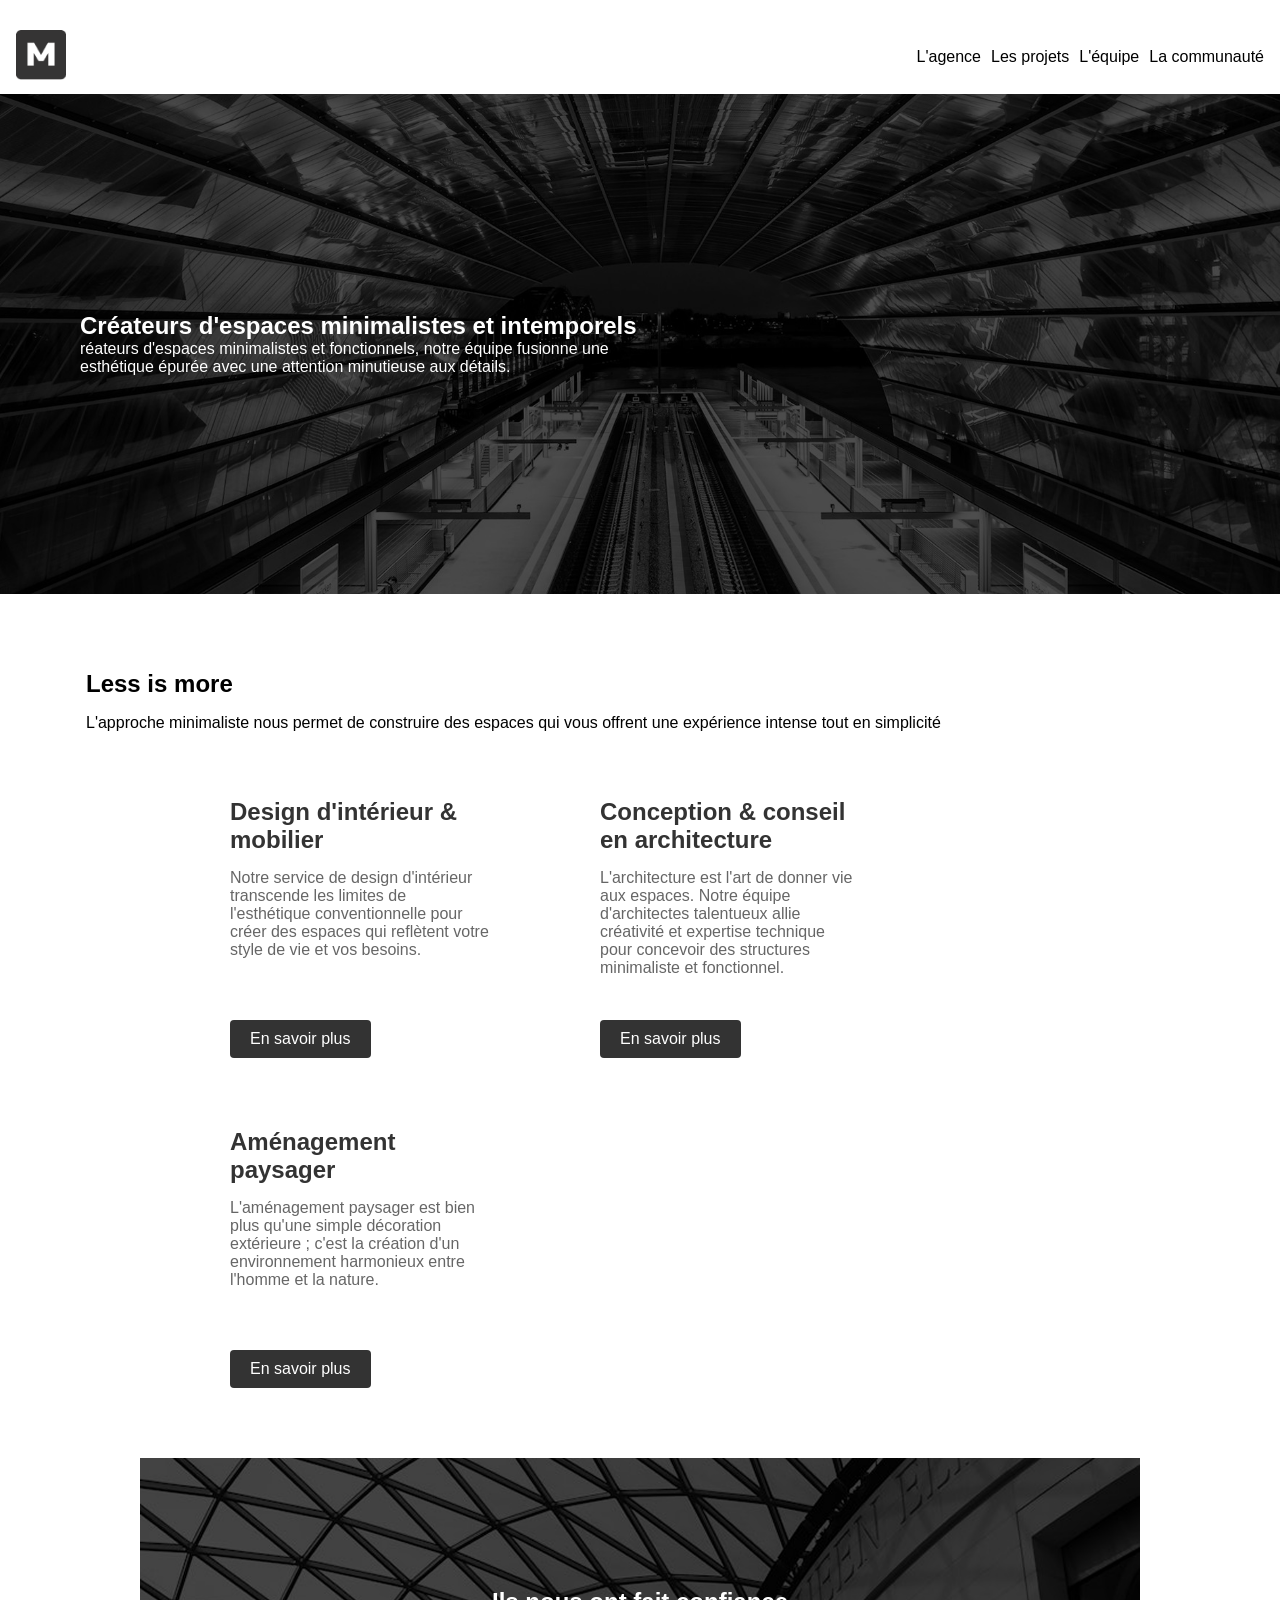
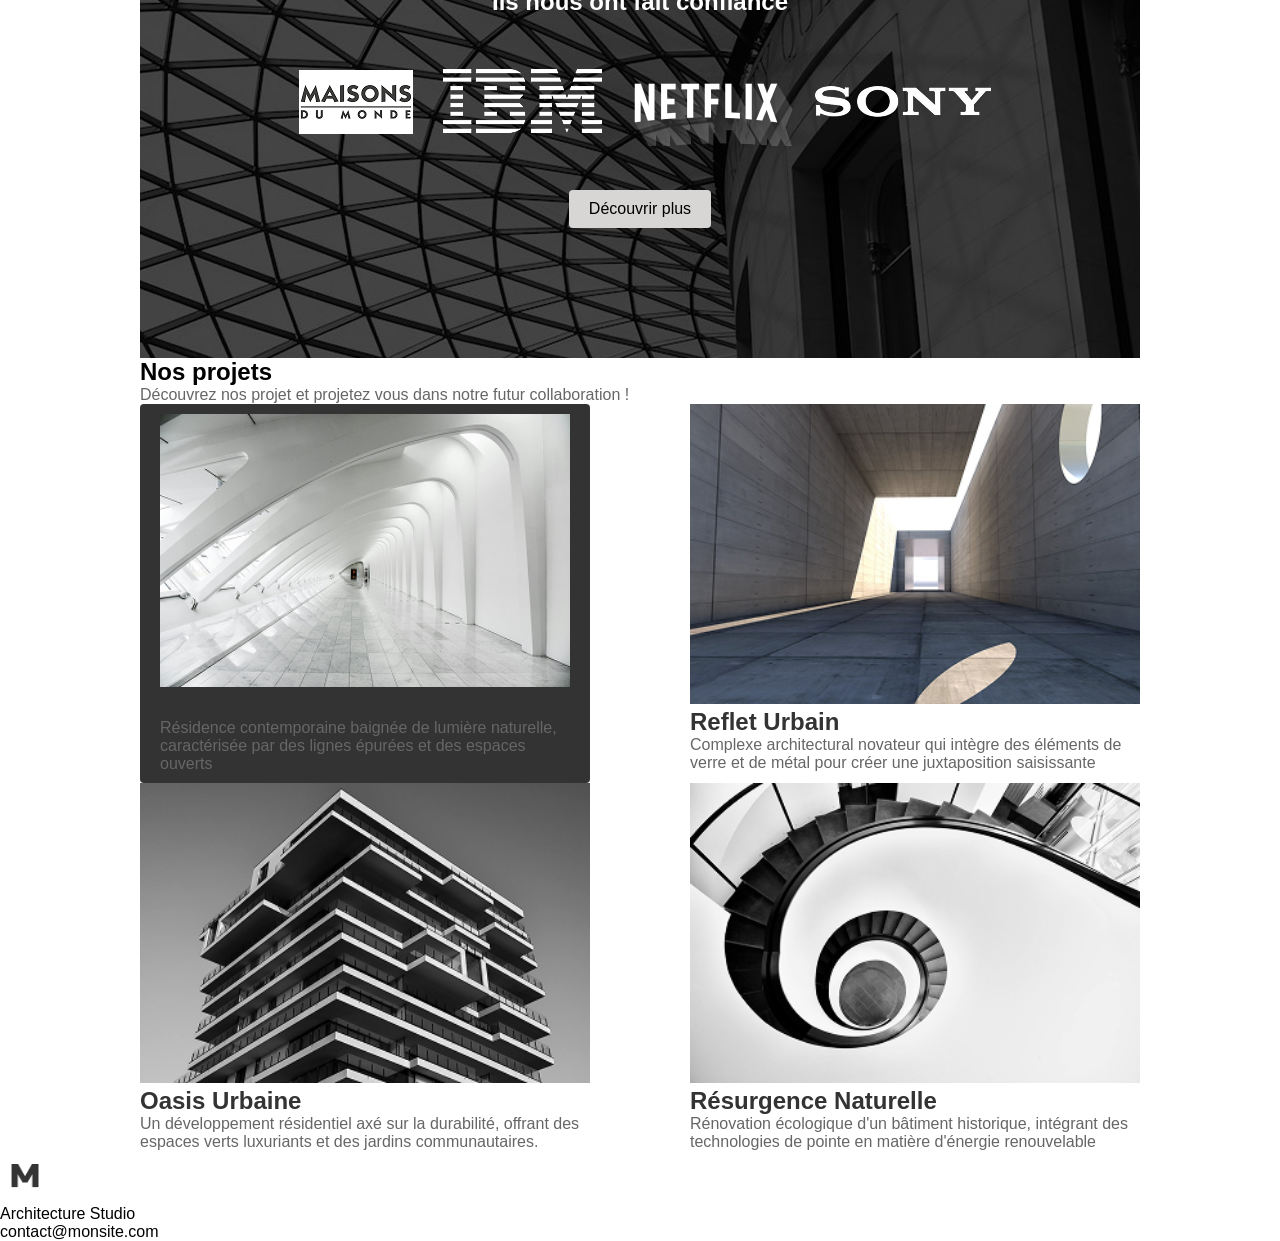
<file: index.html>
<!DOCTYPE html>
<html lang="fr">

<head>
    <meta charset="UTF-8">
    <title>Maquette - Architecture Minimaliste</title>
    <meta name="viewport" content="width=device-width, initial-scale=1.0">
    <link rel="stylesheet" href="style-monochrome.css">

</head>

<body>
    <header>
        <a href="#"> <!-- pour revenir sur la page d'acceuille en cliquant sur le logo-->
            <img src="asset-monochrome/logo-black.png" alt="Logo M" width="50" height="50">
        </a>
        <nav class="bntnav">
            <a href="#" class="btnheader">L'agence</a>
            <a href="#projet" class="btnheader">Les projets</a>
            <a href="#" class="btnheader">L'équipe</a>
            <a href="#" class="btnheader">La communauté</a>
        </nav>
    </header>

    <!-- HERO -->
    <section class="hero">
        <div class="hero-content">
            <h1>Créateurs d'espaces minimalistes et intemporels</h1>
            <p>
                réateurs d'espaces minimalistes et fonctionnels, notre équipe fusionne
                une esthétique épurée avec une attention minutieuse aux détails.
            </p>
        </div>
    </section>

    <!-- LESS IS MORE -->
    <div class="less-content">
        <h2>Less is more</h2>

        <p>L'approche minimaliste nous permet de construire des espaces qui vous
            offrent une expérience intense tout en simplicité</p>
    </div>
<section class="container flex">
        <!-- design  -->
            <div class="design-content">
                <h3>Design d'intérieur & mobilier</h3>
                <p>
                    Notre service de design d'intérieur transcende les limites
                    de l'esthétique conventionnelle
                    pour créer des espaces qui reflètent votre
                    style de vie et vos besoins.
                </p>
                <a href="#" id="conteneur">En savoir plus</a>
            </div>
        
            <div class="conceptioncontent">
                <h3>Conception & conseil en architecture</h3>
                <p>
                    L'architecture est l'art de donner
                    vie aux espaces. Notre équipe
                    d'architectes talentueux allie
                    créativité et expertise technique pour
                    concevoir des structures minimaliste
                    et fonctionnel.
                </p>
                <a href="#" id="cconteneur">En savoir plus</a>
            </div>

            <div class="paysagecontent">
                <h3>Aménagement paysager</h3>
                <p>
                    L'aménagement paysager est
                    bien plus qu'une simple décoration extérieure ; c'est la
                    création d'un environnement harmonieux entre l'homme et
                    la nature.
                </p>
                <a href="#" id="conteneura">En savoir plus</a>
            </div>

</section>


    <!-- CLIENTS -->
    <section class="clients container">
        <div class="clientscontent">
            <h2>Ils nous ont fait confiance</h2>
            <div class="logo-row">
                <img src="asset-monochrome/maison-du-monde.png" alt="Maisons du Monde">
                <img src="asset-monochrome/ibm.png" alt="IBM">
                <img src="asset-monochrome/netflix.png" alt="Netflix">
                <img src="asset-monochrome/sony.png" alt="Sony">
            </div>
            <a href="#">Découvrir plus</a>
        </div>
    </section>

    <!-- PROJETS -->
    <section class="container">
        <div>
            <h2>Nos projets</h2>
            <p>Découvrez nos projet et projetez vous dans notre futur collaboration !</p>
        </div>

        <div class="flex space-between">
            <div class="w-45">
                <article class="">
                    <a href="lumiereépurée.html">

                        <img src="asset-monochrome/img-galerie-1.png" alt="Projet Lumière Épurée" class="w-100">
                        <h3>Lumière Épurée</h3>
                        <p>
                            Résidence contemporaine baignée de lumière naturelle,
                            caractérisée par des lignes épurées et des espaces ouverts
                        </p>

                    </a>
                </article>
            </div>
            <div class="w-45">
                <article class="">
                    <img src="asset-monochrome/img-galerie-2.png" alt="Projet Reflet Urbain" class="w-100">
                    <h3>Reflet Urbain</h3>
                    <p>
                        Complexe architectural novateur qui intègre des éléments de verre et de métal pour créer une
                        juxtaposition saisissante
                    </p>

                </article>
            </div>

            <div class="w-45">
                <article class="">
                    <img src="asset-monochrome/img-galerie-3.png" alt="Projet Oasis Urbaine" class="w-100">
                    <h3>Oasis Urbaine</h3>
                    <p>
                        Un développement résidentiel axé sur la durabilité, offrant des espaces verts luxuriants et des
                        jardins communautaires.
                    </p>
                </article>
            </div>
            <div class="w-45">
                <article class="">
                    <img src="asset-monochrome/img-galerie-4.png" alt="Projet Résurgence Naturelle" class="w-100">
                    <h3>Résurgence Naturelle</h3>
                    <p>
                        Rénovation écologique d'un bâtiment historique, intégrant des technologies de pointe en matière
                        d'énergie renouvelable
                    </p>
                </article>
            </div>
        </div>

    </section>

    <footer>
        <div class="footercontent">
            <img src="asset-monochrome/logo-white.png" alt="Logo M" width="50" height="50">
            <div>
                <p>Architecture Studio</p>
                <p>contact@monsite.com</p>
            </div>
    </footer>

</body>

</html>
</file>
<file: style-monochrome.css>
* {
    margin: 0;
    padding: 0;
    box-sizing: border-box;
    font-family: rubik, sans-serif;
}
header{
  display: flex;
  justify-content: space-between; 
  align-items: center; 
  padding: 30px 16px 10px;
}

.bntnav{
    display: flex;
    justify-content: flex-end;
    gap: 10px;
}
.btnheader{
    display: flex;
    color: black;
    text-decoration: none;
}
.hero{
    background-image: url("asset-monochrome/bg-image-hero.png"); /* met l'image en fond */
    background-size: cover;            /* remplit toute la section */
    background-position: center;              /* centre l'image */
    height: 500px;                                /* hauteur de la section */
    display: flex;                                   /* active flexbox */
    align-items: center;                                /* centre verticalement */
    color: white;                                        /* texte en blanc */
}
.hero-content{
    max-width: 600px;       /* limite la largeur du texte */
    margin-left: 80px;    /* espace à gauche */
}
.less-content {
    margin: 60px 0px 0px 70px;
    padding: 16px;
}
.less-content p {
    margin-top: 16px;
}
.container{
    max-width: 1000px;
    margin-left: auto;
    margin-right: auto;
}
.container h3 {
    font-size: 24px;
    color: #333;
    margin: 0; 
}
.container p {
    font-size: 16px;
    color: #666;
    margin: 0;
}
.container a {
    display: inline-block;
    padding: 10px 20px;
    background-color: #333;
    color: white;
    text-decoration: none;
    border-radius: 4px;
    margin-top: auto; 
}

.container a:hover {
    background-color: #555;
}
.design-content,.conceptioncontent,.paysagecontent{
    display: flex;
    flex-direction: column;
    align-items: flex-start; 
    text-align: left; 
    width: 300px; 
    height: 300px;
    padding: 20px;
    margin: 30px 0px 0px 70px;
    gap: 15px;
}
.clients {
    background-image: url("asset-monochrome/bg-image-2.png"); 
    background-size: cover;           
    background-position: center;              
    height: 500px;                       
    display: flex;   
    justify-content: center; 
    align-items: center;                                    
    color: white;
    margin-top: 50px;
}

.clientscontent {
    display: flex;
    flex-direction: column;
    align-items: center;
    width: 100%;
    gap: 40px; 
}
.logos-row {
    display: flex;
    flex-direction: row; /* Aligne les images côte à côte */
    justify-content: center;
    align-items: center;
    gap: 30px; 
}

.logos-row img {
    width: 150px; 
    height: auto;
}

.clientscontent a {
    display: inline-block;
    padding: 10px 20px;
    background-color: #d8d5d5;
    color: rgb(0, 0, 0);
    text-decoration: none;
    border-radius: 4px;
}
.nos-projet{
    margin-top: 50px;
    margin-left: 70px;
}

.puree-content, .urban-content, .oasis-content, .nature-content{
    display: flex;
    flex-direction: column;
    align-items: flex-start;  
    width: 300px; 
    height: 400px;
    padding: 0px;
    margin: 50px 0px 0px 0px;
    gap: 30px;
}
.puree-content a{
    text-decoration: none;
    color: black;
}
.puree-content h3, .puree-content p{
    margin-top: 10px;
}
.lum-urban{
    display: flex;
    justify-content: space-between;
    gap: 30px;
}
.oasis-nature{
    display: flex;
    justify-content: space-between;
    gap: 30px;
}
.flex{
    display: flex;
    flex-wrap: wrap;
}
.space-between{
    justify-content: space-between;
}
.w-100{
    width: 100%;
}

.w-45{
    width: 45%;
}
</file>
